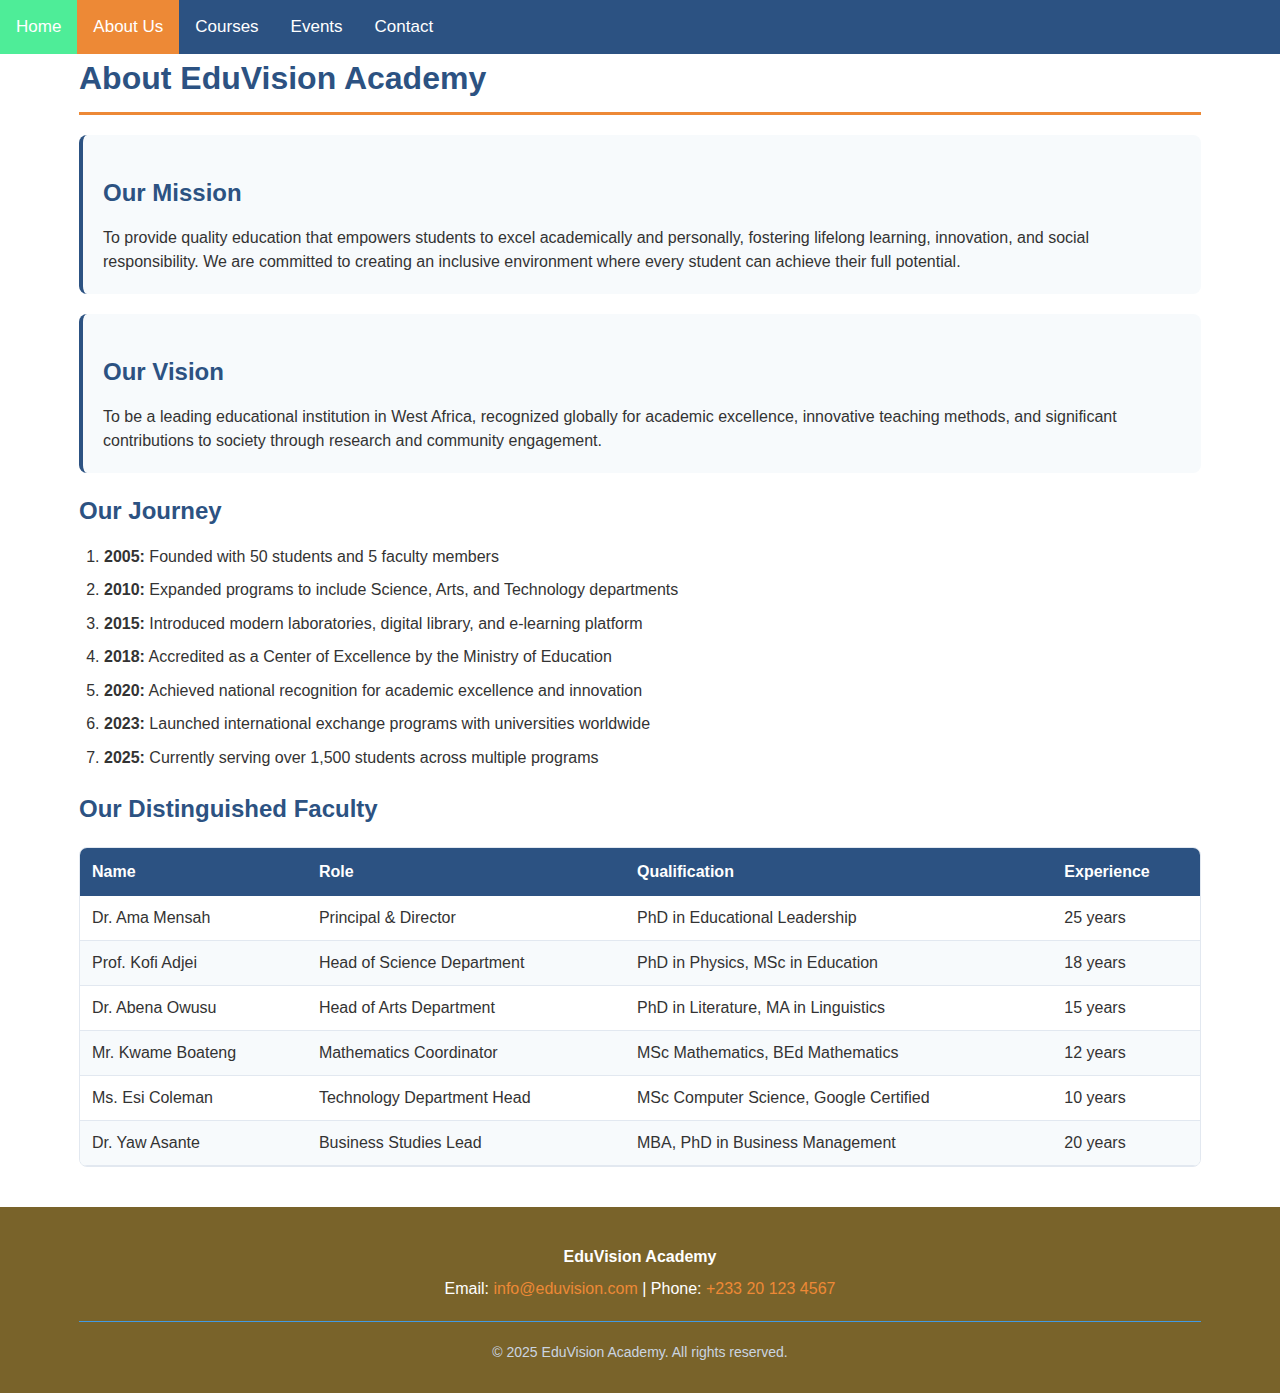
<file: about.html>
<!DOCTYPE html>
<html lang="en">
<head>
    <meta charset="UTF-8">
    <meta name="viewport" content="width=device-width, initial-scale=1.0">
    <title>EduVision Academy - About Us</title>
    <link rel="stylesheet" href="style.css">
    <link rel="icon" type="image/x-icon" href="data:image/svg+xml,<svg xmlns=%22http://www.w3.org/2000/svg%22 viewBox=%220 0 100 100%22><text y=%22.9em%22 font-size=%2290%22>🎓</text></svg>">
</head>
<body>
   
    <nav class="topnav" id="myTopnav">
        <a href="index.html">Home</a>
        <a href="about.html" class="active">About Us</a>
        <a href="courses.html">Courses</a>
        <a href="events.html">Events</a>
        <a href="contact.html">Contact</a>
        <a href="javascript:void(0);" class="icon" onclick="myFunction()">☰</a>
    </nav>

    
    <main class="container">
        <h1>About EduVision Academy</h1>

      
        <section class="mission">
            <h2>Our Mission</h2>
            <p>To provide quality education that empowers students to excel academically and personally, fostering lifelong learning, innovation, and social responsibility. We are committed to creating an inclusive environment where every student can achieve their full potential.</p>
        </section>
        
        <section class="vision">
            <h2>Our Vision</h2>
            <p>To be a leading educational institution in West Africa, recognized globally for academic excellence, innovative teaching methods, and significant contributions to society through research and community engagement.</p>
        </section>

        
        <section class="history">
            <h2>Our Journey</h2>
            <ol>
                <li><strong>2005:</strong> Founded with 50 students and 5 faculty members</li>
                <li><strong>2010:</strong> Expanded programs to include Science, Arts, and Technology departments</li>
                <li><strong>2015:</strong> Introduced modern laboratories, digital library, and e-learning platform</li>
                <li><strong>2018:</strong> Accredited as a Center of Excellence by the Ministry of Education</li>
                <li><strong>2020:</strong> Achieved national recognition for academic excellence and innovation</li>
                <li><strong>2023:</strong> Launched international exchange programs with universities worldwide</li>
                <li><strong>2025:</strong> Currently serving over 1,500 students across multiple programs</li>
            </ol>
        </section>

        
        <section class="faculty">
            <h2>Our Distinguished Faculty</h2>
            <div class="table-responsive">
                <table>
                    <thead>
                        <tr>
                            <th>Name</th>
                            <th>Role</th>
                            <th>Qualification</th>
                            <th>Experience</th>
                        </tr>
                    </thead>
                    <tbody>
                        <tr>
                            <td>Dr. Ama Mensah</td>
                            <td>Principal & Director</td>
                            <td>PhD in Educational Leadership</td>
                            <td>25 years</td>
                        </tr>
                        <tr>
                            <td>Prof. Kofi Adjei</td>
                            <td>Head of Science Department</td>
                            <td>PhD in Physics, MSc in Education</td>
                            <td>18 years</td>
                        </tr>
                        <tr>
                            <td>Dr. Abena Owusu</td>
                            <td>Head of Arts Department</td>
                            <td>PhD in Literature, MA in Linguistics</td>
                            <td>15 years</td>
                        </tr>
                        <tr>
                            <td>Mr. Kwame Boateng</td>
                            <td>Mathematics Coordinator</td>
                            <td>MSc Mathematics, BEd Mathematics</td>
                            <td>12 years</td>
                        </tr>
                        <tr>
                            <td>Ms. Esi Coleman</td>
                            <td>Technology Department Head</td>
                            <td>MSc Computer Science, Google Certified</td>
                            <td>10 years</td>
                        </tr>
                        <tr>
                            <td>Dr. Yaw Asante</td>
                            <td>Business Studies Lead</td>
                            <td>MBA, PhD in Business Management</td>
                            <td>20 years</td>
                        </tr>
                    </tbody>
                </table>
            </div>
        </section>
    </main>

    
    <footer>
        <div class="container">
            <p><strong>EduVision Academy</strong></p>
            <p>Email: <a href="mailto:info@eduvision.com">info@eduvision.com</a> | Phone: <a href="tel:+233201234567">+233 20 123 4567</a></p>
            <div class="copyright">
                &copy; <span id="current-year">2025</span> EduVision Academy. All rights reserved.
            </div>
        </div>
    </footer>
</body>
</html>
</file>
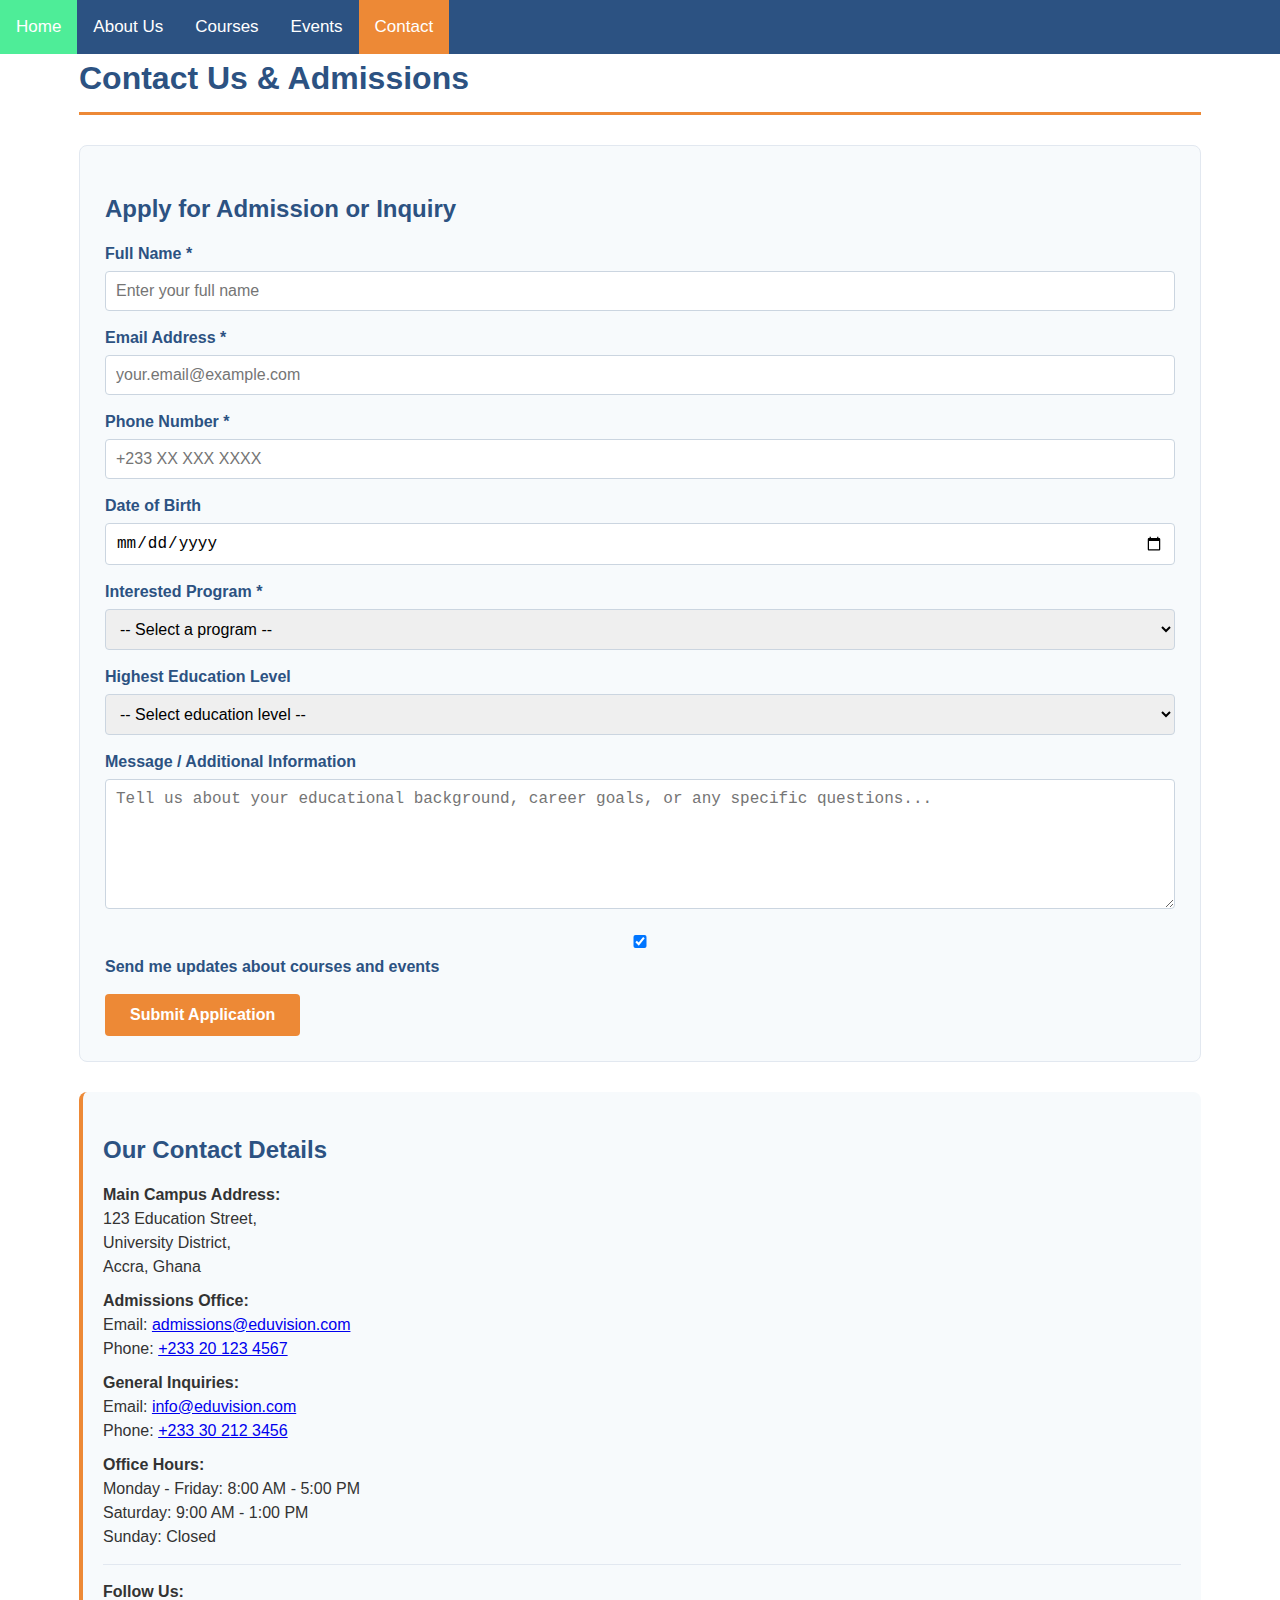
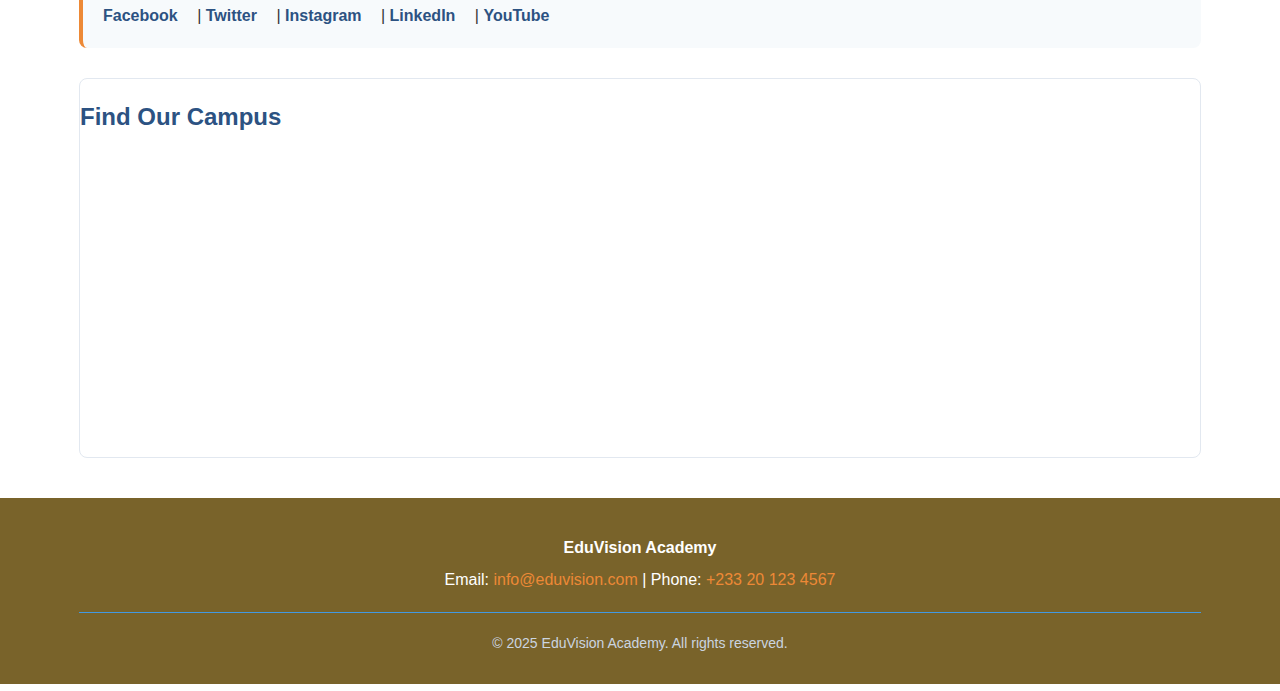
<file: contact.html>
<!DOCTYPE html>
<html lang="en">
<head>
    <meta charset="UTF-8">
    <meta name="viewport" content="width=device-width, initial-scale=1.0">
    <title>EduVision Academy - Contact & Admissions</title>
    <link rel="stylesheet" href="style.css">
    <link rel="icon" type="image/x-icon" href="data:image/svg+xml,<svg xmlns=%22http://www.w3.org/2000/svg%22 viewBox=%220 0 100 100%22><text y=%22.9em%22 font-size=%2290%22>🎓</text></svg>">
</head>
<body>
    
    <nav class="topnav" id="myTopnav">
        <a href="index.html">Home</a>
        <a href="about.html">About Us</a>
        <a href="courses.html">Courses</a>
        <a href="events.html">Events</a>
        <a href="contact.html" class="active">Contact</a>
        <a href="javascript:void(0);" class="icon" onclick="myFunction()">☰</a>
    </nav>

    
    <main class="container">
        <h1>Contact Us & Admissions</h1>

       
        <section class="form-section">
            <h2>Apply for Admission or Inquiry</h2>
            <form id="admissionForm" action="#" method="post">
                <div class="form-group">
                    <label for="name">Full Name *</label>
                    <input type="text" id="name" name="name" placeholder="Enter your full name" required>
                </div>

                <div class="form-group">
                    <label for="email">Email Address *</label>
                    <input type="email" id="email" name="email" placeholder="your.email@example.com" required>
                </div>

                <div class="form-group">
                    <label for="phone">Phone Number *</label>
                    <input type="tel" id="phone" name="phone" placeholder="+233 XX XXX XXXX" required>
                </div>

                <div class="form-group">
                    <label for="dob">Date of Birth</label>
                    <input type="date" id="dob" name="dob">
                </div>

                <div class="form-group">
                    <label for="course">Interested Program *</label>
                    <select id="course" name="course" required>
                        <option value="">-- Select a program --</option>
                        <option value="computer-science">Computer Science (BSc)</option>
                        <option value="business-admin">Business Administration (BBA)</option>
                        <option value="graphic-design">Graphic Design & Multimedia (Diploma)</option>
                        <option value="english-lit">English Literature & Linguistics (BA)</option>
                        <option value="web-dev">Full-Stack Web Development (Certificate)</option>
                        <option value="data-science">Data Science & Analytics (Diploma)</option>
                        <option value="project-mgmt">Project Management (Certificate)</option>
                    </select>
                </div>

                <div class="form-group">
                    <label for="education">Highest Education Level</label>
                    <select id="education" name="education">
                        <option value="">-- Select education level --</option>
                        <option value="shs">Senior High School</option>
                        <option value="diploma">Diploma</option>
                        <option value="degree">Bachelor's Degree</option>
                        <option value="masters">Master's Degree</option>
                        <option value="other">Other</option>
                    </select>
                </div>

                <div class="form-group">
                    <label for="message">Message / Additional Information</label>
                    <textarea id="message" name="message" rows="6" placeholder="Tell us about your educational background, career goals, or any specific questions..."></textarea>
                </div>

                <div class="form-group">
                    <label>
                        <input type="checkbox" name="newsletter" checked>
                        Send me updates about courses and events
                    </label>
                </div>

                <button type="submit">Submit Application</button>
            </form>
        </section>

        
        <section class="contact-info">
            <h2>Our Contact Details</h2>
            <p><strong>Main Campus Address:</strong><br>
            123 Education Street,<br>
            University District,<br>
            Accra, Ghana</p>
            
            <p><strong>Admissions Office:</strong><br>
            Email: <a href="mailto:admissions@eduvision.com">admissions@eduvision.com</a><br>
            Phone: <a href="tel:+233201234567">+233 20 123 4567</a></p>
            
            <p><strong>General Inquiries:</strong><br>
            Email: <a href="mailto:info@eduvision.com">info@eduvision.com</a><br>
            Phone: <a href="tel:+233302123456">+233 30 212 3456</a></p>
            
            <p><strong>Office Hours:</strong><br>
            Monday - Friday: 8:00 AM - 5:00 PM<br>
            Saturday: 9:00 AM - 1:00 PM<br>
            Sunday: Closed</p>
            
            <div class="social-links">
                <strong>Follow Us:</strong><br>
                <a href="#" target="_blank">Facebook</a> | 
                <a href="#" target="_blank">Twitter</a> | 
                <a href="#" target="_blank">Instagram</a> | 
                <a href="#" target="_blank">LinkedIn</a> |
                <a href="#" target="_blank">YouTube</a>
            </div>
        </section>

       
        <section class="map-container">
            <h2>Find Our Campus</h2>
            <iframe 
                src="https://www.google.com/maps/embed?pb=!1m18!1m12!1m3!1d3979.342219325623!2d-0.20765538476196736!3d5.603716096576736!2m3!1f0!2f0!3f0!3m2!1i1024!2i768!4f13.1!3m3!1m2!1s0xfdf9f63b4c96ff5%3A0x10d0cb0e0c6ec5e9!2sAccra%2C%20Ghana!5e0!3m2!1sen!2sus!4v1600000000000!5m2!1sen!2sus" 
                allowfullscreen="" 
                loading="lazy"
                referrerpolicy="no-referrer-when-downgrade"
                title="EduVision Academy Campus Location">
            </iframe>
        </section>
    </main>


    <footer>
        <div class="container">
            <p><strong>EduVision Academy</strong></p>
            <p>Email: <a href="mailto:info@eduvision.com">info@eduvision.com</a> | Phone: <a href="tel:+233201234567">+233 20 123 4567</a></p>
            <div class="copyright">
                &copy; <span id="current-year">2025</span> EduVision Academy. All rights reserved.
            </div>
        </div>
    </footer>
</body>
</html>
</file>
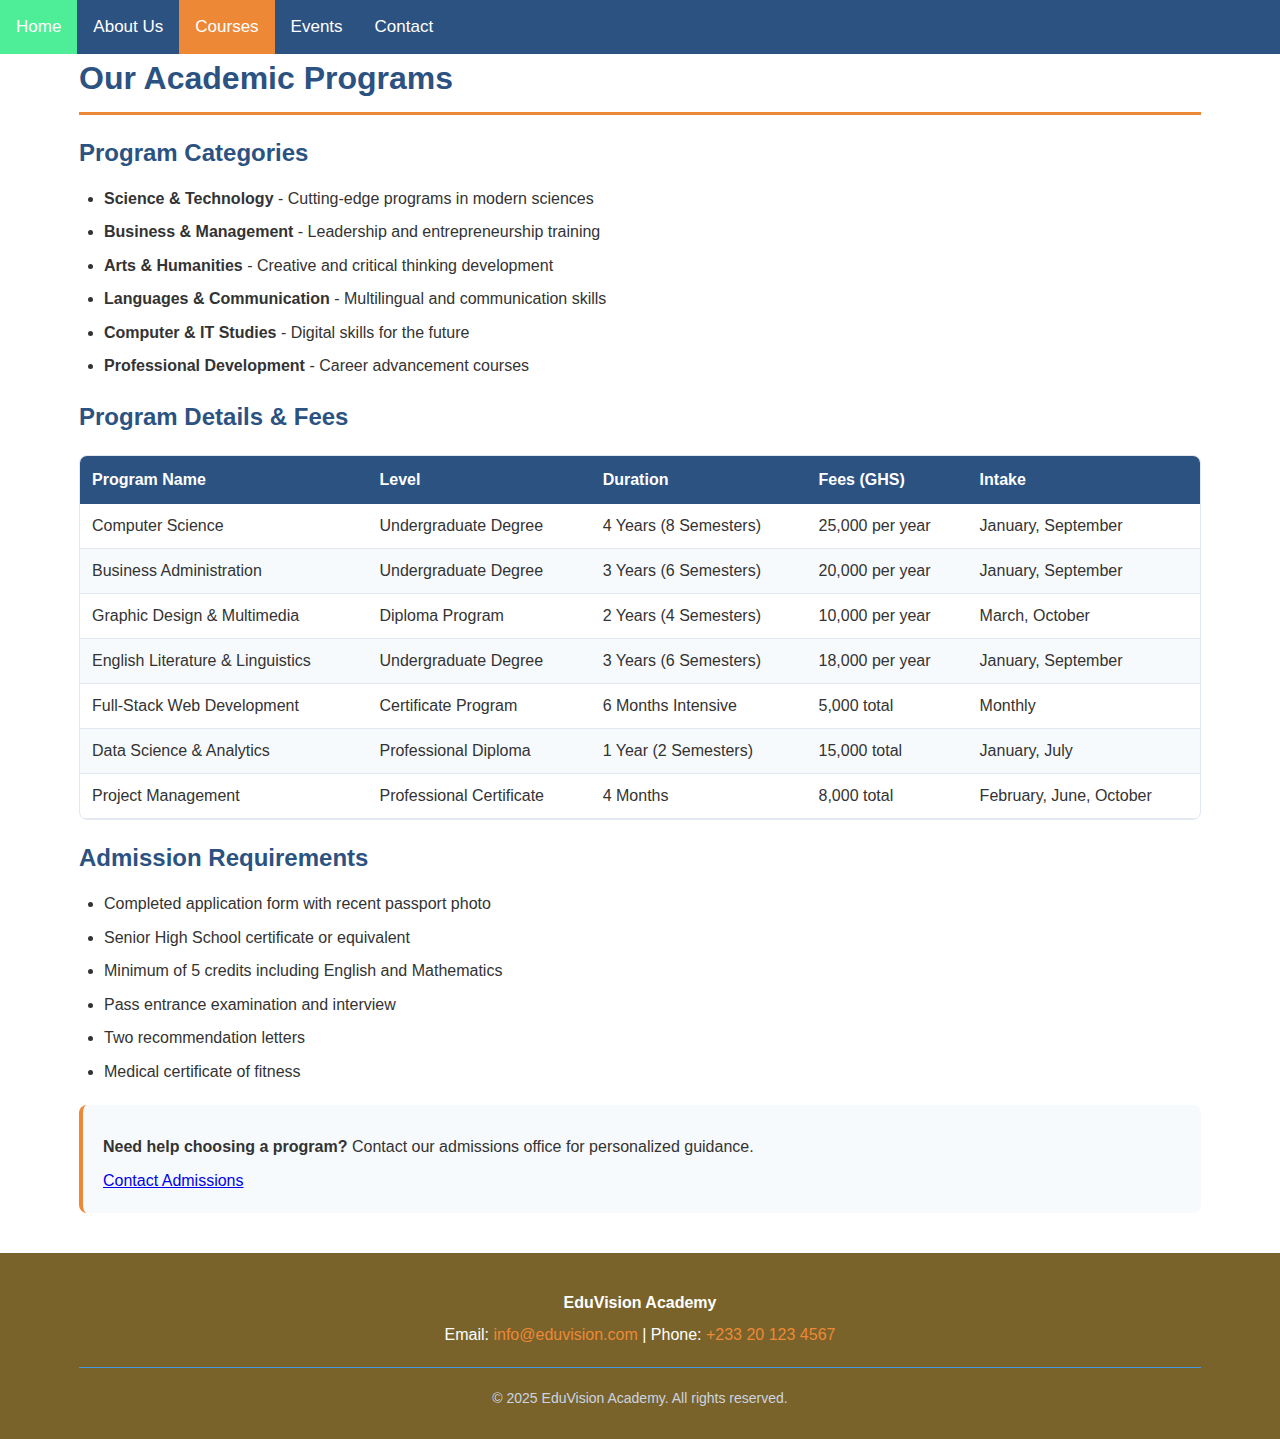
<file: courses.html>
<!DOCTYPE html>
<html lang="en">
<head>
    <meta charset="UTF-8">
    <meta name="viewport" content="width=device-width, initial-scale=1.0">
    <title>EduVision Academy - Courses</title>
    <link rel="stylesheet" href="style.css">
    <link rel="icon" type="image/x-icon" href="data:image/svg+xml,<svg xmlns=%22http://www.w3.org/2000/svg%22 viewBox=%220 0 100 100%22><text y=%22.9em%22 font-size=%2290%22>🎓</text></svg>">
</head>
<body>
    
    <nav class="topnav" id="myTopnav">
        <a href="index.html">Home</a>
        <a href="about.html">About Us</a>
        <a href="courses.html" class="active">Courses</a>
        <a href="events.html">Events</a>
        <a href="contact.html">Contact</a>
        <a href="javascript:void(0);" class="icon" onclick="myFunction()">☰</a>
    </nav>

    <main class="container">
        <h1>Our Academic Programs</h1>

       
        <section class="categories">
            <h2>Program Categories</h2>
            <ul>
                <li><strong>Science & Technology</strong> - Cutting-edge programs in modern sciences</li>
                <li><strong>Business & Management</strong> - Leadership and entrepreneurship training</li>
                <li><strong>Arts & Humanities</strong> - Creative and critical thinking development</li>
                <li><strong>Languages & Communication</strong> - Multilingual and communication skills</li>
                <li><strong>Computer & IT Studies</strong> - Digital skills for the future</li>
                <li><strong>Professional Development</strong> - Career advancement courses</li>
            </ul>
        </section>

        
        <section class="course-table">
            <h2>Program Details & Fees</h2>
            <div class="table-responsive">
                <table>
                    <thead>
                        <tr>
                            <th>Program Name</th>
                            <th>Level</th>
                            <th>Duration</th>
                            <th>Fees (GHS)</th>
                            <th>Intake</th>
                        </tr>
                    </thead>
                    <tbody>
                        <tr>
                            <td>Computer Science</td>
                            <td>Undergraduate Degree</td>
                            <td>4 Years (8 Semesters)</td>
                            <td>25,000 per year</td>
                            <td>January, September</td>
                        </tr>
                        <tr>
                            <td>Business Administration</td>
                            <td>Undergraduate Degree</td>
                            <td>3 Years (6 Semesters)</td>
                            <td>20,000 per year</td>
                            <td>January, September</td>
                        </tr>
                        <tr>
                            <td>Graphic Design & Multimedia</td>
                            <td>Diploma Program</td>
                            <td>2 Years (4 Semesters)</td>
                            <td>10,000 per year</td>
                            <td>March, October</td>
                        </tr>
                        <tr>
                            <td>English Literature & Linguistics</td>
                            <td>Undergraduate Degree</td>
                            <td>3 Years (6 Semesters)</td>
                            <td>18,000 per year</td>
                            <td>January, September</td>
                        </tr>
                        <tr>
                            <td>Full-Stack Web Development</td>
                            <td>Certificate Program</td>
                            <td>6 Months Intensive</td>
                            <td>5,000 total</td>
                            <td>Monthly</td>
                        </tr>
                        <tr>
                            <td>Data Science & Analytics</td>
                            <td>Professional Diploma</td>
                            <td>1 Year (2 Semesters)</td>
                            <td>15,000 total</td>
                            <td>January, July</td>
                        </tr>
                        <tr>
                            <td>Project Management</td>
                            <td>Professional Certificate</td>
                            <td>4 Months</td>
                            <td>8,000 total</td>
                            <td>February, June, October</td>
                        </tr>
                    </tbody>
                </table>
            </div>
        </section>

        
        <section class="additional-info">
            <h2>Admission Requirements</h2>
            <ul>
                <li>Completed application form with recent passport photo</li>
                <li>Senior High School certificate or equivalent</li>
                <li>Minimum of 5 credits including English and Mathematics</li>
                <li>Pass entrance examination and interview</li>
                <li>Two recommendation letters</li>
                <li>Medical certificate of fitness</li>
            </ul>
            
            <div class="contact-info">
                <p><strong>Need help choosing a program?</strong> Contact our admissions office for personalized guidance.</p>
                <a href="contact.html" class="btn">Contact Admissions</a>
            </div>
        </section>
    </main>

    
    <footer>
        <div class="container">
            <p><strong>EduVision Academy</strong></p>
            <p>Email: <a href="mailto:info@eduvision.com">info@eduvision.com</a> | Phone: <a href="tel:+233201234567">+233 20 123 4567</a></p>
            <div class="copyright">
                &copy; <span id="current-year">2025</span> EduVision Academy. All rights reserved.
            </div>
        </div>
    </footer>
</body>
</html>
</file>
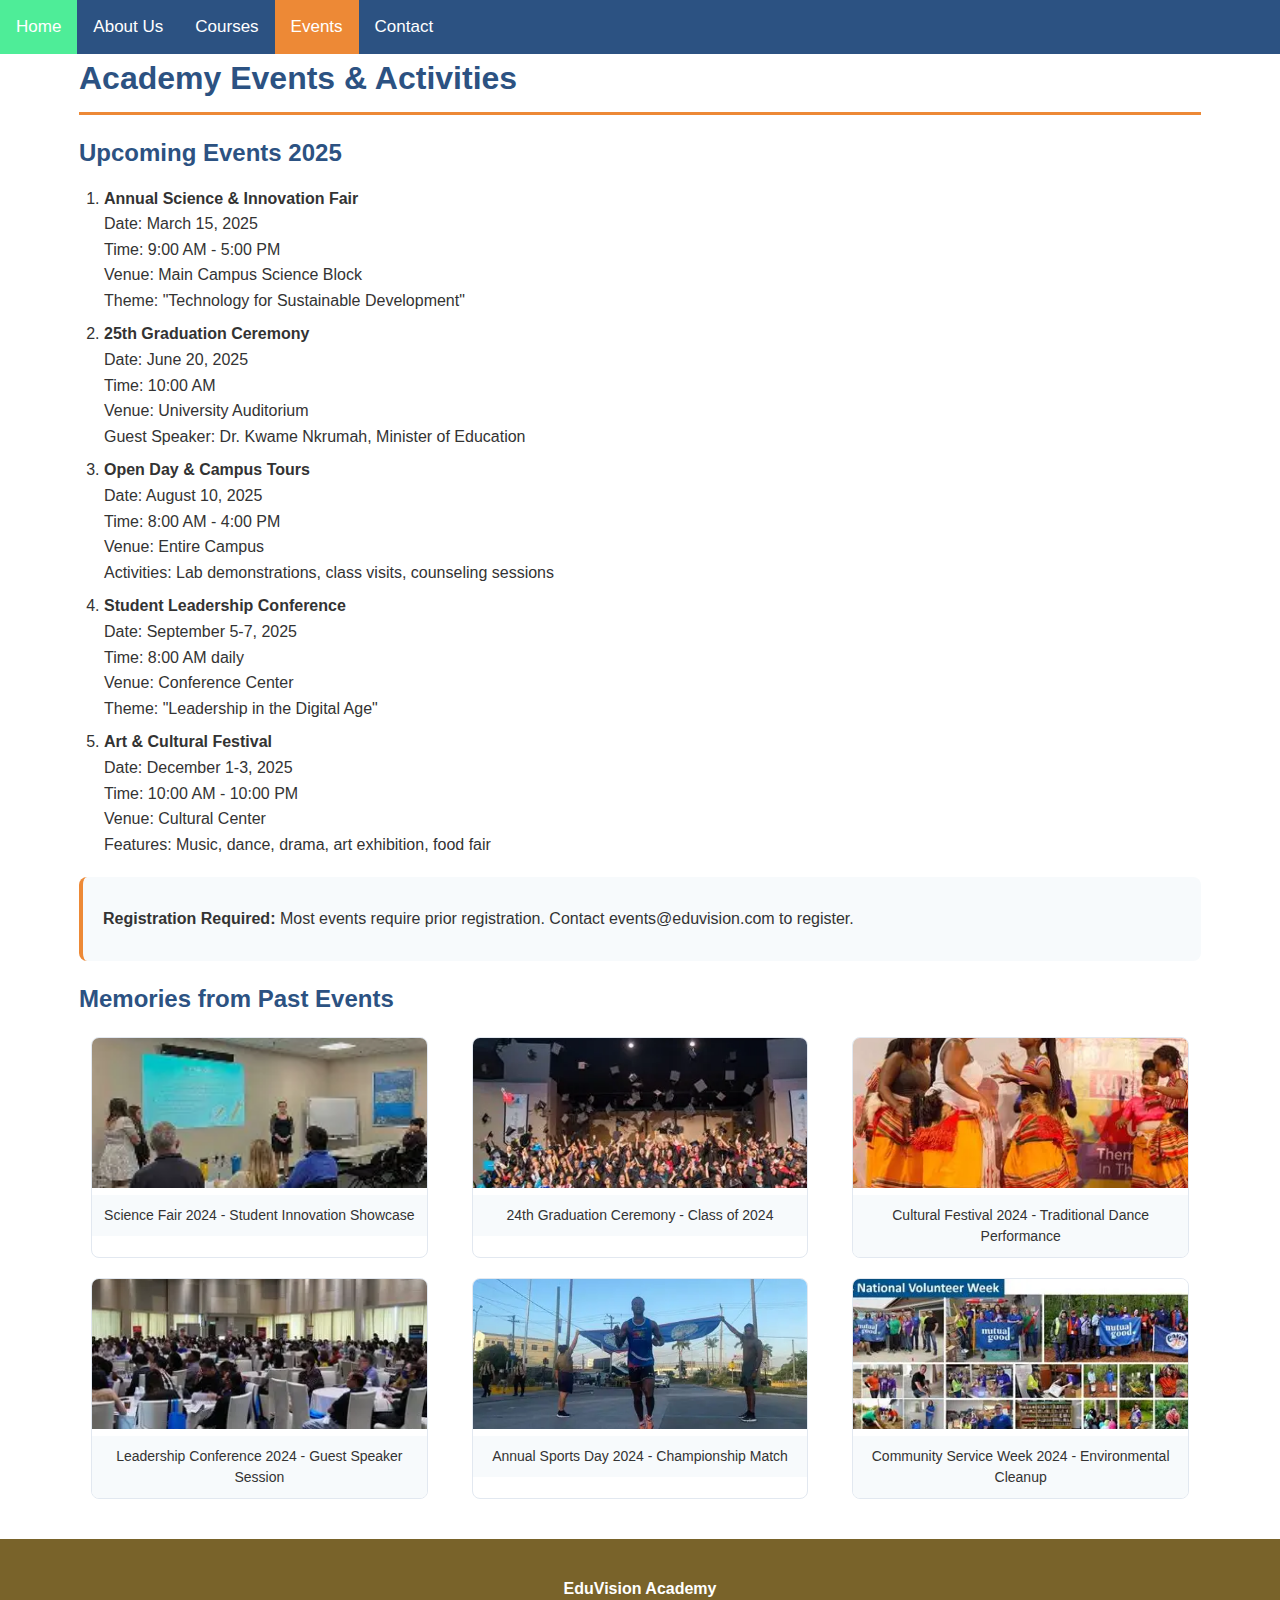
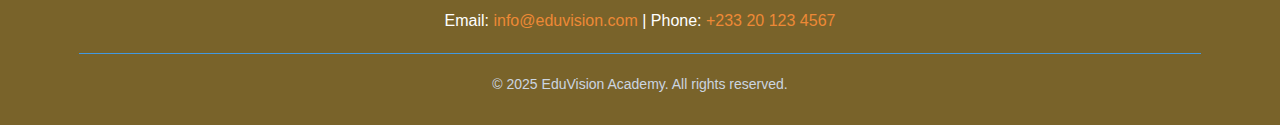
<file: events.html>
<!DOCTYPE html>
<html lang="en">
<head>
    <meta charset="UTF-8">
    <meta name="viewport" content="width=device-width, initial-scale=1.0">
    <title>EduVision Academy - Events</title>
    <link rel="stylesheet" href="style.css">
    <link rel="icon" type="image/x-icon" href="data:image/svg+xml,<svg xmlns=%22http://www.w3.org/2000/svg%22 viewBox=%220 0 100 100%22><text y=%22.9em%22 font-size=%2290%22>🎓</text></svg>">
</head>
<body>
    
    <nav class="topnav" id="myTopnav">
        <a href="index.html">Home</a>
        <a href="about.html">About Us</a>
        <a href="courses.html">Courses</a>
        <a href="events.html" class="active">Events</a>
        <a href="contact.html">Contact</a>
        <a href="javascript:void(0);" class="icon" onclick="myFunction()">☰</a>
    </nav>

    
    <main class="container">
        <h1>Academy Events & Activities</h1>

        <section class="upcoming-events">
            <h2>Upcoming Events 2025</h2>
            <ol>
                <li>
                    <strong>Annual Science & Innovation Fair</strong>
                    <br>Date: March 15, 2025
                    <br>Time: 9:00 AM - 5:00 PM
                    <br>Venue: Main Campus Science Block
                    <br>Theme: "Technology for Sustainable Development"
                </li>
                <li>
                    <strong>25th Graduation Ceremony</strong>
                    <br>Date: June 20, 2025
                    <br>Time: 10:00 AM
                    <br>Venue: University Auditorium
                    <br>Guest Speaker: Dr. Kwame Nkrumah, Minister of Education
                </li>
                <li>
                    <strong>Open Day & Campus Tours</strong>
                    <br>Date: August 10, 2025
                    <br>Time: 8:00 AM - 4:00 PM
                    <br>Venue: Entire Campus
                    <br>Activities: Lab demonstrations, class visits, counseling sessions
                </li>
                <li>
                    <strong>Student Leadership Conference</strong>
                    <br>Date: September 5-7, 2025
                    <br>Time: 8:00 AM daily
                    <br>Venue: Conference Center
                    <br>Theme: "Leadership in the Digital Age"
                </li>
                <li>
                    <strong>Art & Cultural Festival</strong>
                    <br>Date: December 1-3, 2025
                    <br>Time: 10:00 AM - 10:00 PM
                    <br>Venue: Cultural Center
                    <br>Features: Music, dance, drama, art exhibition, food fair
                </li>
            </ol>
            
            <div class="contact-info">
                <p><strong>Registration Required:</strong> Most events require prior registration. Contact events@eduvision.com to register.</p>
            </div>
        </section>

        
        <section class="past-events">
            <h2>Memories from Past Events</h2>
            <div class="event-gallery">
                <figure>
                    <img src="image 0,0.png" alt="Students presenting at Science Fair 2024">
                    <figcaption>Science Fair 2024 - Student Innovation Showcase</figcaption>
                </figure>
                <figure>
                    <img src="image 0.png" alt="Graduation ceremony 2024">
                    <figcaption>24th Graduation Ceremony - Class of 2024</figcaption>
                </figure>
                <figure>
                    <img src="image 1.png" alt="Cultural festival performance">
                    <figcaption>Cultural Festival 2024 - Traditional Dance Performance</figcaption>
                </figure>
                <figure>
                    <img src="image 1,1.png" alt="Leadership conference">
                    <figcaption>Leadership Conference 2024 - Guest Speaker Session</figcaption>
                </figure>
                <figure>
                    <img src="image 2.png" alt="Sports day">
                    <figcaption>Annual Sports Day 2024 - Championship Match</figcaption>
                </figure>
                <figure>
                    <img src="image 2,2.png" alt="Community service">
                    <figcaption>Community Service Week 2024 - Environmental Cleanup</figcaption>
                </figure>
            </div>
        </section>
    </main>

    <footer>
        <div class="container">
            <p><strong>EduVision Academy</strong></p>
            <p>Email: <a href="mailto:info@eduvision.com">info@eduvision.com</a> | Phone: <a href="tel:+233201234567">+233 20 123 4567</a></p>
            <div class="copyright">
                &copy; <span id="current-year">2025</span> EduVision Academy. All rights reserved.
            </div>
        </div>
    </footer>
</body>
</html>
</file>
<file: style.css>
/* EduVision Academy - Main Stylesheet */
/* Created by: [Your Name/Index Number] */
/* Date: 2025 */

/* Reset and Base Styles */
* {
    margin: 0;
    padding: 0;
    box-sizing: border-box;
}

body {
    font-family: Arial, Helvetica, sans-serif;
    line-height: 1.5;
    color: #333;
    background-color: #fff;
}

.container {
    width: 90%;
    max-width: 1200px;
    margin: 0 auto;
    padding: 0 15px;
}

/* Navigation */
.topnav {
    background-color: #2c5282;
    overflow: hidden;
}

.topnav a {
    float: left;
    display: block;
    color: white;
    text-align: center;
    padding: 14px 16px;
    text-decoration: none;
    font-size: 17px;
}

.topnav a:hover {
    background-color: #4eed98;
}

.topnav a.active {
    background-color: #ed8936;
    color: white;
}

.topnav .icon {
    display: none;
}

/* Header/Hero */
.hero {
    background-color: #79632a;
    color: white;
    text-align: center;
    padding: 80px 20px;
}

.hero h1 {
    font-size: 42px;
    margin-bottom: 15px;
}

.hero p {
    font-size: 20px;
}

/* Highlights Section */
.highlights {
    padding: 40px 0;
    text-align: center;
}

.highlights h2 {
    color: #2c5282;
    margin-bottom: 30px;
    font-size: 28px;
}

.highlight-container {
    display: flex;
    flex-wrap: wrap;
    justify-content: space-between;
    gap: 20px;
}

.highlight {
    background: white;
    border: 1px solid #e2e8f0;
    border-radius: 8px;
    width: 30%;
    min-width: 250px;
    margin: 0 auto;
    box-shadow: 0 2px 5px rgba(0,0,0,0.1);
}

.highlight img {
    width: 100%;
    height: 160px;
    object-fit: cover;
    border-radius: 8px 8px 0 0;
}

.highlight h3 {
    color: #2c5282;
    margin: 15px;
    font-size: 18px;
}

.highlight p {
    color: #4a5568;
    padding: 0 15px 20px;
    font-size: 14px;
}

/* Main Content */
main {
    padding: 40px 0;
}

h1 {
    color: #2c5282;
    margin-bottom: 20px;
    font-size: 32px;
    border-bottom: 3px solid #ed8936;
    padding-bottom: 10px;
}

h2 {
    color: #2c5282;
    margin: 20px 0 15px;
    font-size: 24px;
}

/* Mission & Vision */
.mission, .vision {
    background: #f7fafc;
    padding: 20px;
    border-radius: 8px;
    margin-bottom: 20px;
    border-left: 4px solid #2c5282;
}

/* Lists */
ol, ul {
    margin: 15px 0;
    padding-left: 25px;
}

ol li, ul li {
    margin-bottom: 8px;
    line-height: 1.6;
}

/* Tables */
.table-responsive {
    overflow-x: auto;
    margin: 20px 0;
    border: 1px solid #e2e8f0;
    border-radius: 8px;
}

table {
    width: 100%;
    border-collapse: collapse;
    min-width: 600px;
}

th {
    background-color: #2c5282;
    color: white;
    padding: 12px;
    text-align: left;
    font-weight: bold;
}

td {
    padding: 10px 12px;
    border-bottom: 1px solid #e2e8f0;
}

tr:nth-child(even) {
    background-color: #f7fafc;
}

/* Event Gallery */
.event-gallery {
    display: flex;
    flex-wrap: wrap;
    gap: 20px;
    margin: 20px 0;
}

.event-gallery figure {
    width: 30%;
    min-width: 200px;
    margin: 0 auto;
    border: 1px solid #e2e8f0;
    border-radius: 8px;
    overflow: hidden;
}

.event-gallery img {
    width: 100%;
    height: 150px;
    object-fit: cover;
}

.event-gallery figcaption {
    padding: 10px;
    text-align: center;
    background: #f7fafc;
    font-size: 14px;
}

/* Forms */
.form-section {
    background: #f7fafc;
    padding: 25px;
    border-radius: 8px;
    border: 1px solid #e2e8f0;
    margin: 30px 0;
}

.form-group {
    margin-bottom: 15px;
}

label {
    display: block;
    margin-bottom: 5px;
    color: #2c5282;
    font-weight: bold;
}

input, textarea, select {
    width: 100%;
    padding: 10px;
    border: 1px solid #cbd5e0;
    border-radius: 4px;
    font-size: 16px;
}

input:focus, textarea:focus, select:focus {
    outline: none;
    border-color: #4299e1;
    box-shadow: 0 0 0 1px #4299e1;
}

button {
    background-color: #ed8936;
    color: white;
    border: none;
    padding: 12px 25px;
    border-radius: 4px;
    cursor: pointer;
    font-size: 16px;
    font-weight: bold;
}

button:hover {
    background-color: #dd6b20;
}

/* Contact Info */
.contact-info {
    background: #f7fafc;
    padding: 20px;
    border-radius: 8px;
    margin: 20px 0;
    border-left: 4px solid #ed8936;
}

.contact-info p {
    margin: 10px 0;
}

.social-links {
    margin-top: 15px;
    padding-top: 15px;
    border-top: 1px solid #e2e8f0;
}

.social-links a {
    color: #2c5282;
    text-decoration: none;
    margin-right: 15px;
    font-weight: bold;
}

.social-links a:hover {
    text-decoration: underline;
}

/* Map */
.map-container {
    margin: 30px 0;
    border: 1px solid #e2e8f0;
    border-radius: 8px;
    overflow: hidden;
}

.map-container iframe {
    width: 100%;
    height: 300px;
    border: none;
}

/* Footer */
footer {
    background-color: #79632a;
    color: white;
    text-align: center;
    padding: 30px 0;
    margin-top: 40px;
}

footer p {
    margin: 8px 0;
}

footer a {
    color: #ed8936;
    text-decoration: none;
}

footer a:hover {
    text-decoration: underline;
}

.copyright {
    margin-top: 20px;
    padding-top: 20px;
    border-top: 1px solid #4299e1;
    font-size: 14px;
    color: #cbd5e0;
}

/* Responsive Design */
@media screen and (max-width: 768px) {
    .topnav a:not(:first-child) {
        display: none;
    }
    
    .topnav a.icon {
        float: right;
        display: block;
    }
    
    .topnav.responsive {
        position: relative;
    }
    
    .topnav.responsive a.icon {
        position: absolute;
        right: 0;
        top: 0;
    }
    
    .topnav.responsive a {
        float: none;
        display: block;
        text-align: left;
    }
    
    .hero h1 {
        font-size: 32px;
    }
    
    .hero p {
        font-size: 18px;
    }
    
    .highlight {
        width: 100%;
        margin-bottom: 20px;
    }
    
    .event-gallery figure {
        width: 100%;
    }
    
    h1 {
        font-size: 28px;
    }
    
    h2 {
        font-size: 22px;
    }
}

@media screen and (max-width: 480px) {
    .hero {
        padding: 50px 15px;
    }
    
    .hero h1 {
        font-size: 24px;
    }
    
    .hero p {
        font-size: 16px;
    }
    
    main {
        padding: 30px 0;
    }
    
    .container {
        width: 95%;
        padding: 0 10px;
    }
}
</file>
